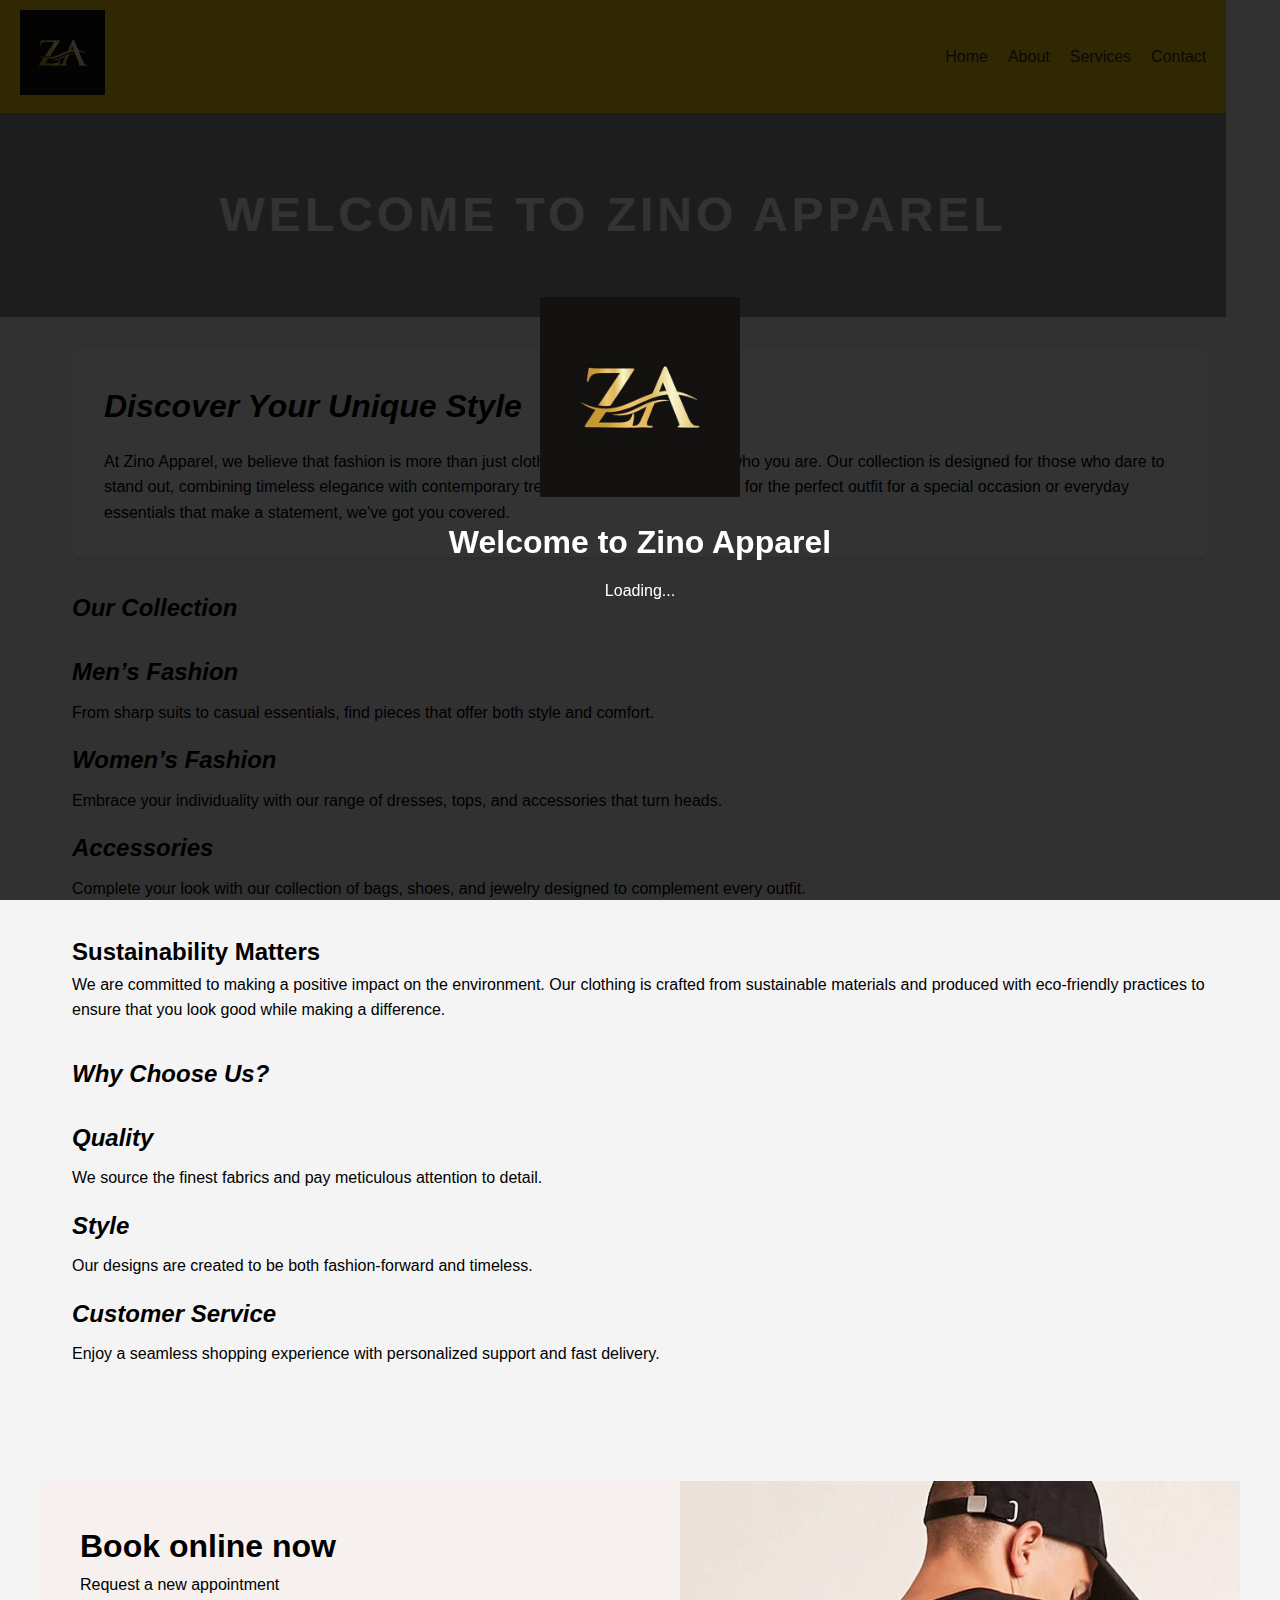
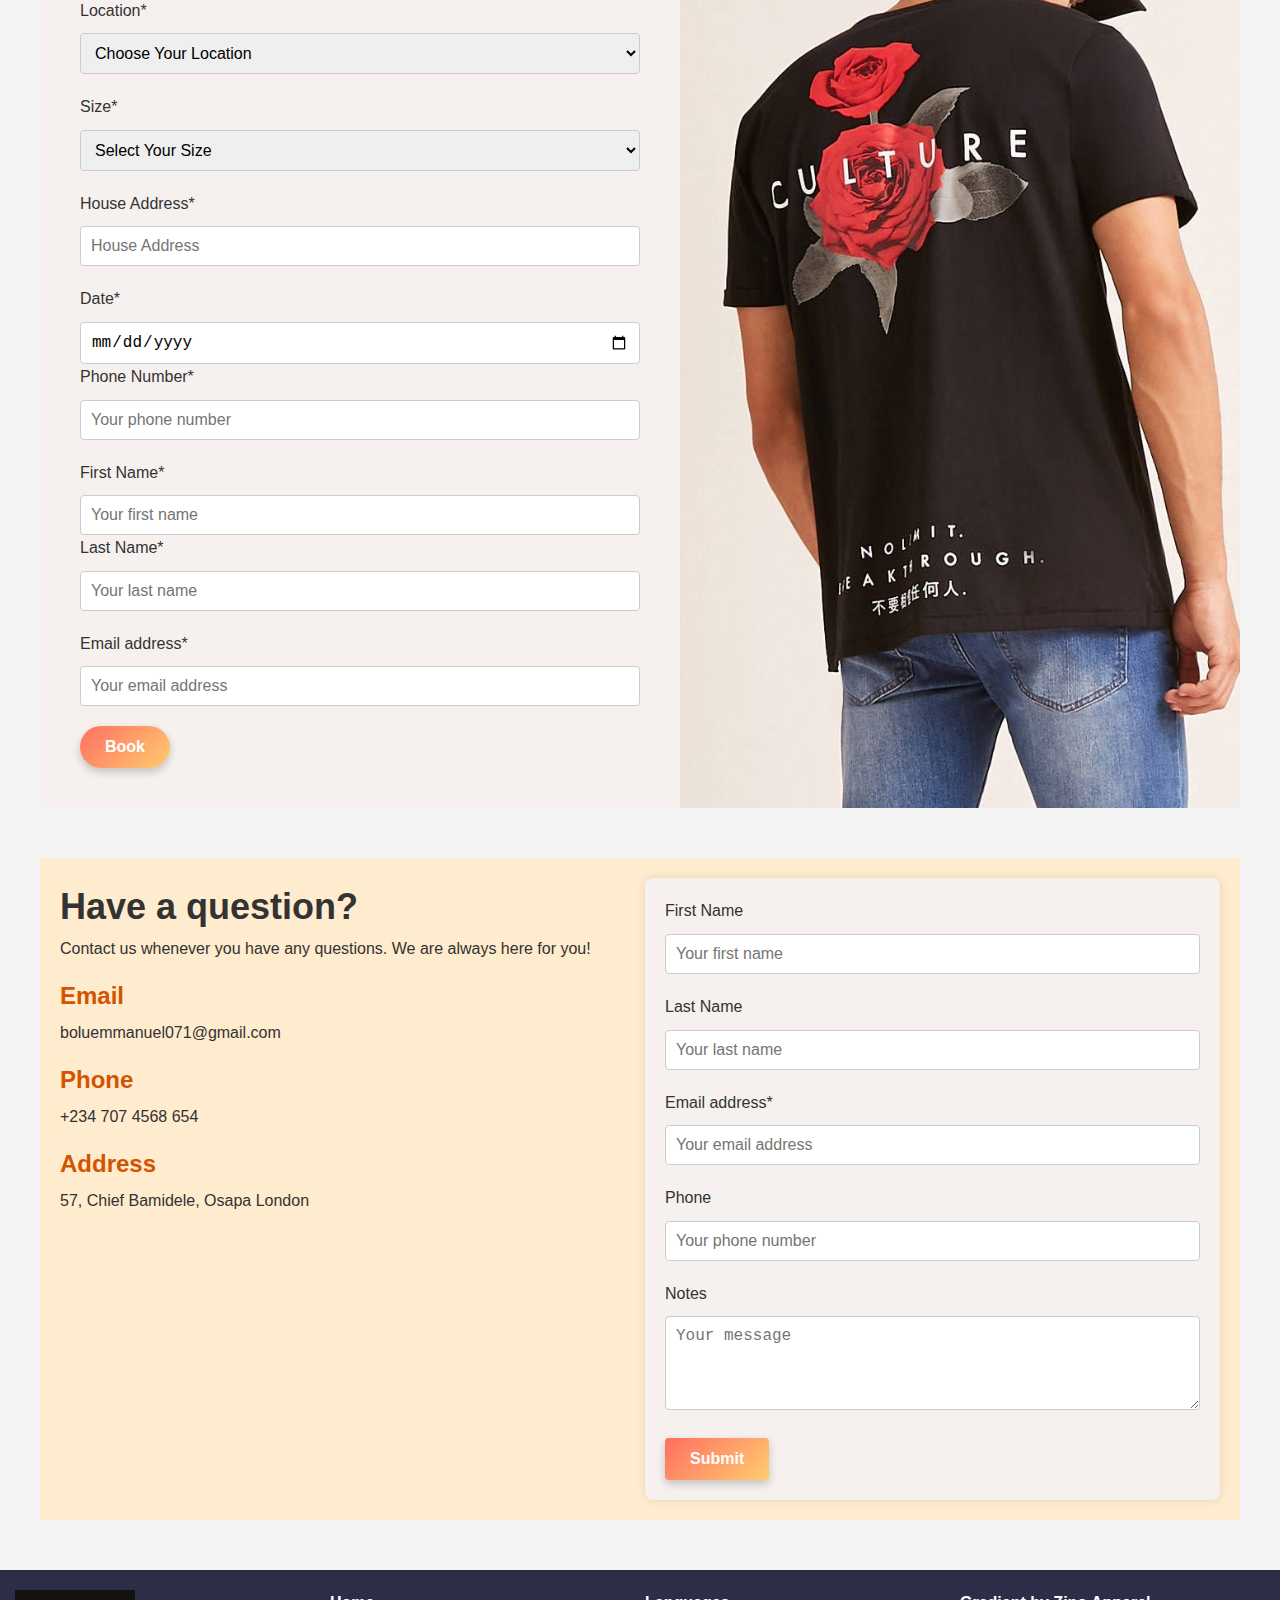
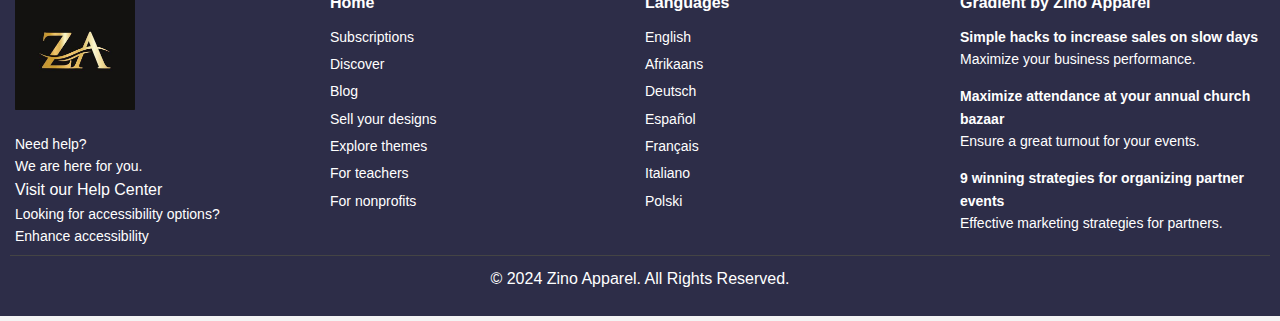
<file: index.html>
<!DOCTYPE html>
<html lang="en"><head>
    <meta charset="UTF-8">
    <meta name="viewport" content="width=device-width, initial-scale=1.0">
    <meta name="description" content="Zino Apparel - Book your appointments online.">
    <meta name="keywords" content="apparel, booking, fashion">
    <link rel="stylesheet" href="apparelcss/zino apparels.css">

       <link rel="icon" href="https://th.bing.com/th/id/OIP.AmWk-Lq1nWuXTWnSgvJABgHaHa?rs=1&pid=ImgDetMain" type="image/x-icon">

    <!-- Open Graph Tags for Social Media Sharing -->
    <meta property="og:title" content="Zino-Apparel">
    <meta property="og:description" content="The best plug for all kinds of clothes. Check it out!">
    <meta property="og:image" content="https://th.bing.com/th/id/OIP.AmWk-Lq1nWuXTWnSgvJABgHaHa?rs=1&pid=ImgDetMain">
    <meta property="og:url" content="https://z-apparel.vercel.app">
    <title>Zino Apparel</title>
</head>
<body>
  <div class="splash-screen" id="splashScreen">
    <div class="splash-content">
        <div class="image">
            <img src="apparelsrc/d1.jpeg" alt="Loading Image">
        </div>
        <h1>Welcome to Zino Apparel</h1>
        <p>Loading...</p>
    </div>
</div>

    <!-- Main Content -->
    <div id="mainContent" class="main-content" style="display: block;">
        <div class="navbar">
            <div class="logo">
                <img src="apparelsrc/d1.jpeg" alt="Logo">
            </div>

            <!-- Hamburger Menu Icon -->
            <div class="menu-toggle" onclick="toggleMenu()">
                ☰ <!-- Hamburger Icon -->
            </div>

            <!-- Links that should toggle visibility -->
            <div class="nav-links">
                <ul>
                    <li><a href="index.html">Home</a></li>
                    <li><a href="about.html">About</a></li>
                    <li><a href="apparelservices.html">Services</a></li>
                    <li><a href="contact .html">Contact</a></li>
                </ul>
            </div>
        </div>
<header>
        <h1>Welcome to Zino Apparel</h1>
    </header>

    <main>
        <section class="hero">
         <b><i>   <h2>Discover Your Unique Style</h2></i></b>
            <p>At Zino Apparel, we believe that fashion is more than just clothing—it's a way to express who you are. Our collection is designed for those who dare to stand out, combining timeless elegance with contemporary trends. Whether you're looking for the perfect outfit for a special occasion or everyday essentials that make a statement, we've got you covered.</p>
        </section>

        <section class="collection">
          <b><i>  <h2>Our Collection</h2></i></b><br>
            <ul>
                <li>
                  <i>   <h3>Men’s Fashion</h3></i>
                    <p>From sharp suits to casual essentials, find pieces that offer both style and comfort.</p>
                </li>
                <li>
                   <i>  <h3>Women’s Fashion</h3></i>
                    <p>Embrace your individuality with our range of dresses, tops, and accessories that turn heads.</p>
                </li>
                <li>
                   <i>  <h3>Accessories</h3></i>
                    <p>Complete your look with our collection of bags, shoes, and jewelry designed to complement every outfit.</p>
                </li>
            </ul>
        </section>

        <section class="sustainability">
            <h2>Sustainability Matters</h2>
            <p>We are committed to making a positive impact on the environment. Our clothing is crafted from sustainable materials and produced with eco-friendly practices to ensure that you look good while making a difference.</p>
        </section>

        <section class="why-choose-us">
         <b><i>   <h2>Why Choose Us?</h2></i></b><br>
            <ul>
                <li>
                   <i> <h3>Quality</h3></i>
                    <p>We source the finest fabrics and pay meticulous attention to detail.</p>
                </li>
                <li>
                  <i>  <h3>Style</h3></i>
                    <p>Our designs are created to be both fashion-forward and timeless.</p>
                </li>
                <li>
                   <i> <h3>Customer Service</h3></i>
                    <p>Enjoy a seamless shopping experience with personalized support and fast delivery.</p>
                </li>
            </ul>
        </section>
    </main>

        <div class="container2">
            <div class="form-container2">
                <div class="bknow">
                    <h1>Book online now</h1>
                    <p>Request a new appointment</p>
                </div>
                <form>
                    <div class="form-group">
                        <label for="location">Location*</label>
                        <select id="location" name="location" required="">
                            <option value="CHOOSE YOUR LOCATION">Choose Your Location</option>
                            <option value="LAGOS">LAGOS</option>
                            <option value="PORT HARCOURT">PORT HARCOURT</option>
                            <option value="DELTA">DELTA</option>
                            <option value="OGUN">OGUN</option>
                            <option value="OSUN">OSUN</option>
                            <option value="BENIN">BENIN</option>
                            <option value="ONDO">ONDO</option>
                            <option value="BAYELSA">BAYELSA</option>
                            <option value="ABUJA">ABUJA</option>
                            <option value="JOS">JOS</option>
                        </select>
                    </div>
        
                    <div class="form-group">
                        <label for="service">Size*</label>
                        <select id="service" name="service" required="">
                            <option value="">Select Your Size</option>
                            <option value="S">S</option>
                            <option value="M">M</option>
                            <option value="L">L</option>
                            <option value="XL">XL</option>
                            <option value="XXL">XXL</option>
                        </select>
                    </div>
        
                    <div class="form-group">
                        <label for="address">House Address*</label>
                        <input type="text" id="address" name="address" placeholder="House Address" required="">
                    </div>
        
                    <div class="form-group inline-inputs">
                        <div class="input-half">
                            <label for="date">Date*</label>
                            <input type="date" id="date" name="date" required="">
                        </div>
                        
                        <div class="input-half">
                            <label for="phone">Phone Number*</label>
                            <input type="tel" id="phone" name="phone" placeholder="Your phone number" required="">
                        </div>
                    </div>
        
                    <div class="form-group inline-inputs">
                        <div class="input-half">
                            <label for="fname">First Name*</label>
                            <input type="text" id="fname" name="firstname" placeholder="Your first name" required="">
                        </div>
                        <div class="input-half">
                            <label for="lname">Last Name*</label>
                            <input type="text" id="lname" name="lastname" placeholder="Your last name" required="">
                        </div>
                    </div>
        
                    <div class="form-group">
                        <label for="email">Email address*</label>
                        <input type="email" id="email" name="email" placeholder="Your email address" required="">
                    </div>
        
                      <button type="submit" class="book-button">Book</button>
                </form>
            </div>
        
            <div class="image-container">
                <img src="apparelsrc\d4.jpg" alt="Booking Image" class="book-image">
            </div>
        </div>

        <div class="container">
            <div class="contact-info">
                <h1>Have a question?</h1>
                <p>Contact us whenever you have any questions. We are always here for you!</p>
        
                <h3>Email</h3>
                <p>boluemmanuel071@gmail.com</p>
        
                <h3>Phone</h3>
                <p>+234 707 4568 654</p>
        
                <h3>Address</h3>
                <p>57, Chief Bamidele, Osapa London</p>
            </div>


            <div id="successModal" class="modal">
    <div class="modal-content">
        <span class="close-btn" onclick="closeModal()">×</span>
        <p>Successful !!</p>
    </div>
</div>
            
            <div class="contact-form">
                <form>
                    <label for="fname">First Name</label>
                    <input type="text" id="fname" name="firstname" placeholder="Your first name">
        
                    <label for="lname">Last Name</label>
                    <input type="text" id="lname" name="lastname" placeholder="Your last name">
        
                    <label for="email">Email address*</label>
                    <input type="email" id="email" name="email" placeholder="Your email address">
        
                    <label for="phone">Phone</label>
                    <input type="tel" id="phone" name="phone" placeholder="Your phone number">
        
                    <label for="notes">Notes</label>
                    <textarea id="notes" name="notes" rows="4" placeholder="Your message"></textarea>
        
                    <button type="submit" class="submit-button">Submit</button>
                </form>
            </div>
        </div>

        <footer class="footer">
            <div class="footer-container">
                <div class="footer-section">
                    <img src="apparelsrc/d1.jpeg" alt="Logo" class="footer-logo">
                    <p>Need help? <br> We are here for you.</p>
                    <a href="#" class="help-link">Visit our Help Center</a>
                    <p>Looking for accessibility options? <br> 
                        <a href="#" class="accessibility-link">Enhance accessibility</a>
                    </p>
                </div>
        
                <div class="footer-section">
                    <h3>Home</h3>
                    <ul>
                        <li><a href="#">Subscriptions</a></li>
                        <li><a href="#">Discover</a></li>
                        <li><a href="#">Blog</a></li>
                        <li><a href="#">Sell your designs</a></li>
                        <li><a href="#">Explore themes</a></li>
                        <li><a href="#">For teachers</a></li>
                        <li><a href="#">For nonprofits</a></li>
                    </ul>
                </div>
        
                <div class="footer-section">
                    <h3>Languages</h3>
                    <ul>
                        <li><a href="#">English</a></li>
                        <li><a href="#">Afrikaans</a></li>
                        <li><a href="#">Deutsch</a></li>
                        <li><a href="#">Español</a></li>
                        <li><a href="#">Français</a></li>
                        <li><a href="#">Italiano</a></li>
                        <li><a href="#">Polski</a></li>
                    </ul>
                </div>
        
                <div class="footer-section gradient-section">
                    <h3>Gradient by Zino Apparel</h3>
                    <p><strong>Simple hacks to increase sales on slow days</strong><br>Maximize your business performance.</p>
                    <p><strong>Maximize attendance at your annual church bazaar</strong><br>Ensure a great turnout for your events.</p>
                    <p><strong>9 winning strategies for organizing partner events</strong><br>Effective marketing strategies for partners.</p>
                </div>
            </div>
            <div class="footer-bottom">
                <p>© 2024 Zino Apparel. All Rights Reserved.</p>
            </div>
        </footer>
    </div>

    <script>
      document.addEventListener("DOMContentLoaded", function () {
    setTimeout(function () {
        document.getElementById("splashScreen").style.display = "none";
        document.getElementById("mainContent").style.display = "block";
    }, 3000);
});

// Get the modal and close button
var modal = document.getElementById("successModal");
var closeButton = document.getElementsByClassName("close")[0];

// Function to display the modal
function showModal(message) {
  var modalMessage = document.getElementById("modal-message");
  modalMessage.textContent = message; // Update the message
  modal.style.display = "block"; // Display the modal
}

// Function to close the modal
closeButton.onclick = function() {
  modal.style.display = "none";
}

// Close the modal when clicking outside of it
window.onclick = function(event) {
  if (event.target == modal) {
    modal.style.display = "none";
  }
}

// Example call to show the modal after form submission
document.getElementById("submitForm").onsubmit = function(e) {
  e.preventDefault(); // Prevent form from actually submitting
  showModal("Form submitted successfully!"); // Show success message
};
// Hamburger Menu Toggling
function toggleMenu() {
    var navbar = document.querySelector(".navbar");
    navbar.classList.toggle("active");
}
 
    </script>


</body>
</html>
</file>
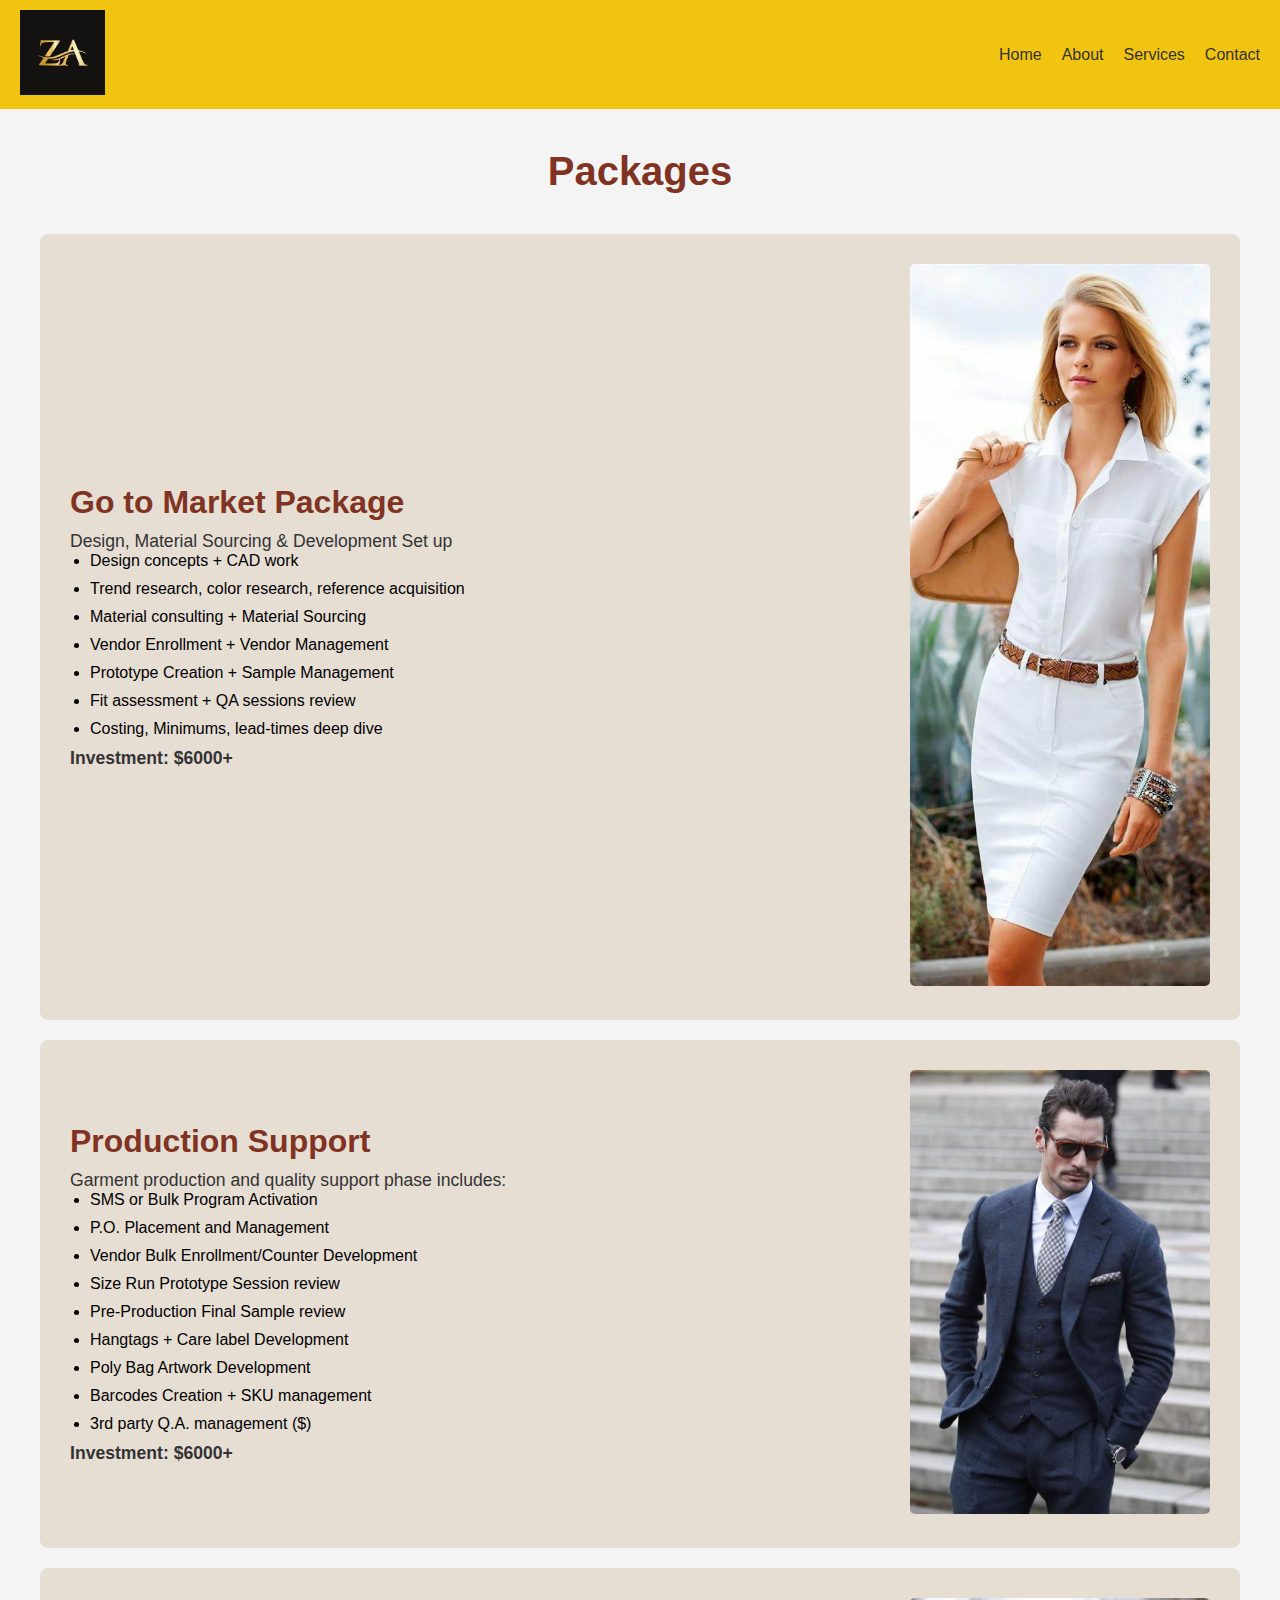
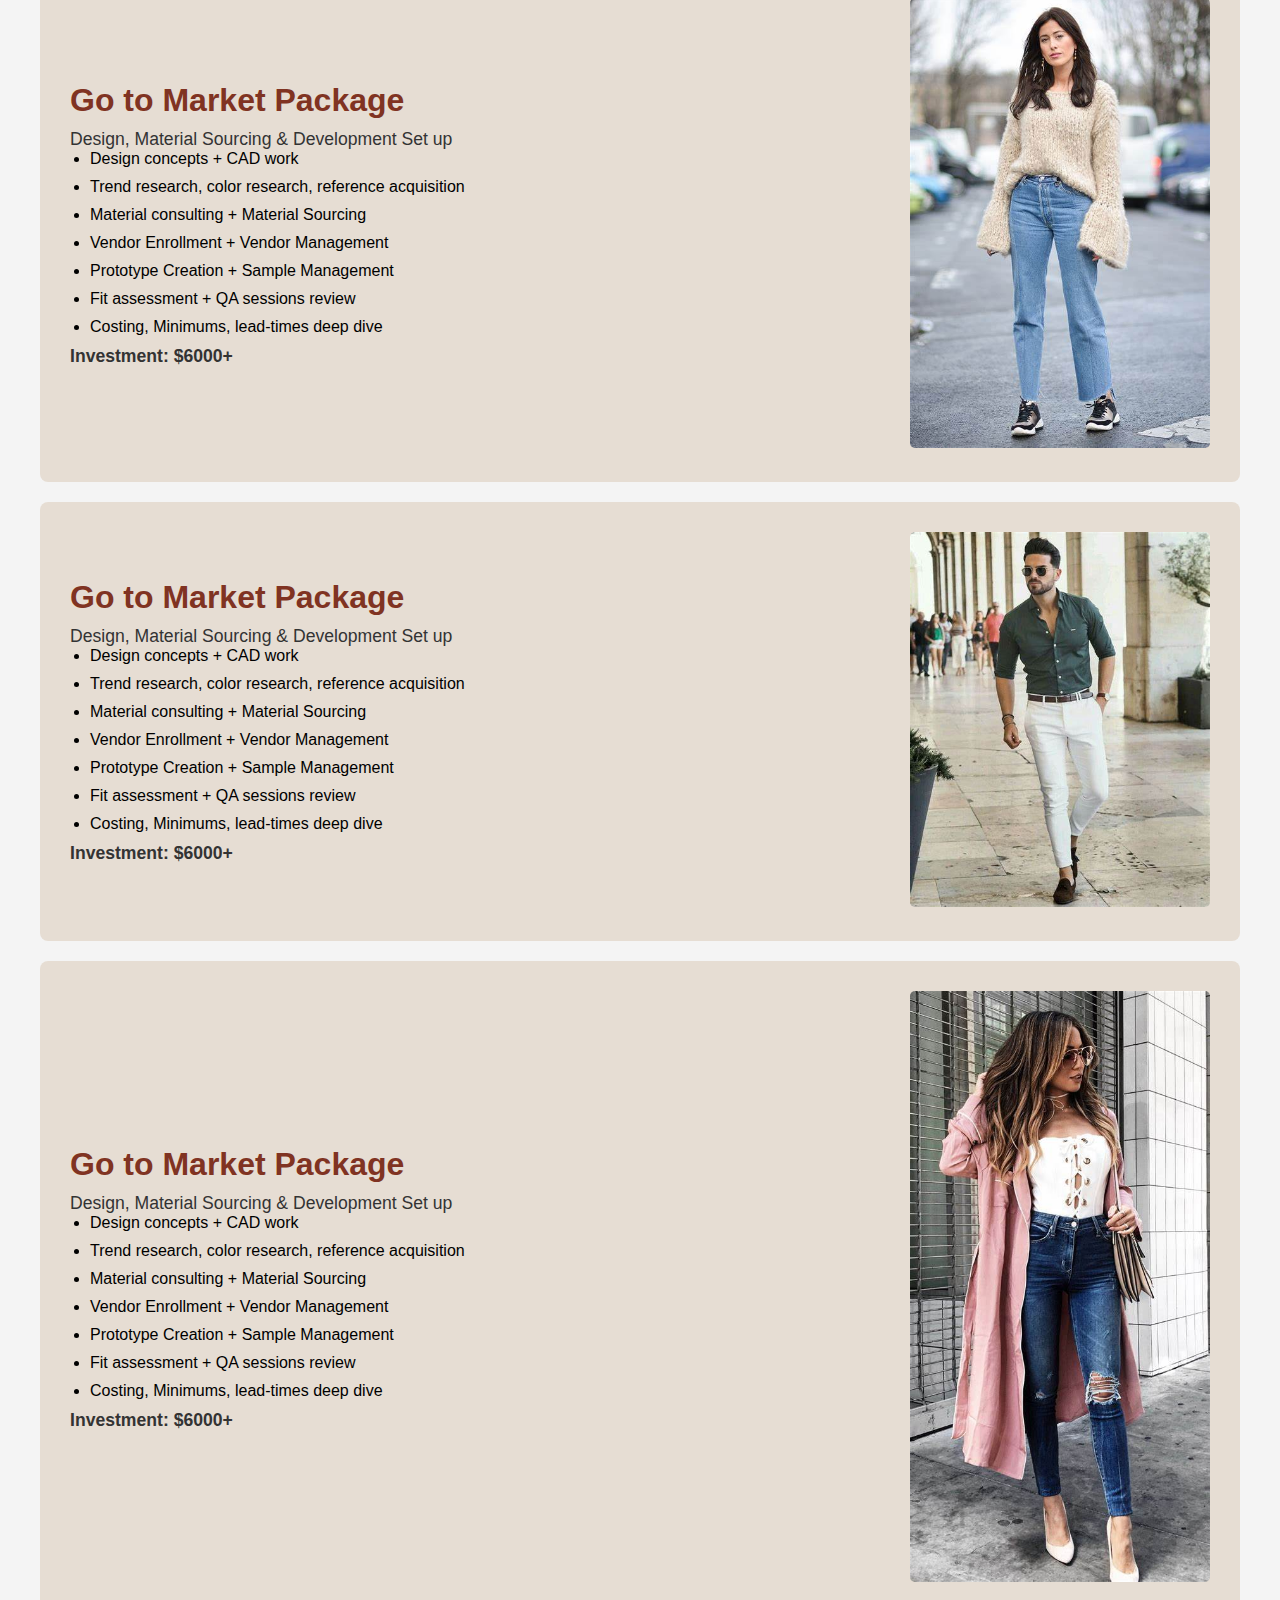
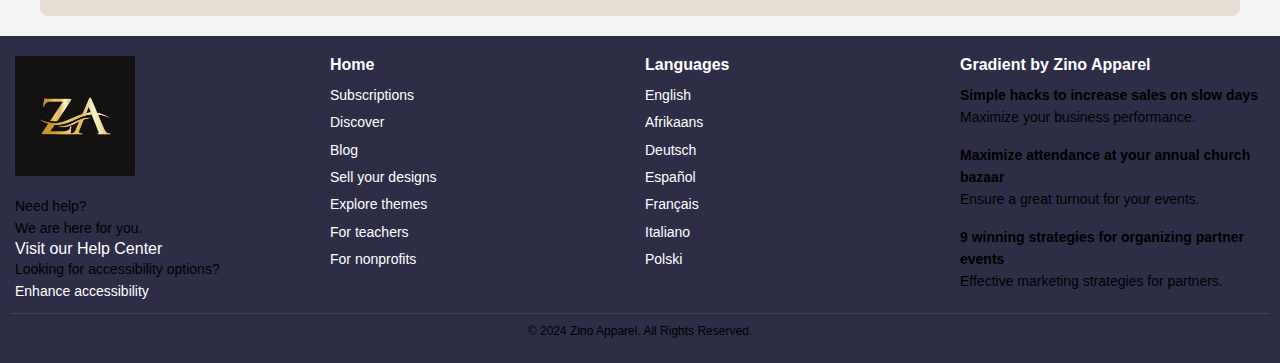
<file: apparelservices.html>
<!DOCTYPE html>
<html lang="en">
<head>
    <meta charset="UTF-8">
    <meta name="viewport" content="width=device-width, initial-scale=1.0">
    <link rel="stylesheet" href="apparelcss/services.css">
    <link rel="icon" href="https://th.bing.com/th/id/OIP.AmWk-Lq1nWuXTWnSgvJABgHaHa?rs=1&pid=ImgDetMain" type="image/x-icon">

    <!-- Open Graph Tags for Social Media Sharing -->
    <meta property="og:title" content="Zino-Apparel">
    <meta property="og:description" content="The best plug for all kinds of clothes. Check it out!">
    <meta property="og:image" content="https://th.bing.com/th/id/OIP.AmWk-Lq1nWuXTWnSgvJABgHaHa?rs=1&pid=ImgDetMain">
    <meta property="og:url" content="https://z-apparel.vercel.app">

    <title>Services</title>
</head>
<body>
   
    <body><div id="mainContent" class="main-content">
        <div class="navbar">
            <div class="logo">
                <img src="apparelsrc/d1.jpeg" alt="Logo">
            </div>

            <!-- Hamburger Menu Icon -->
            <div class="menu-toggle" onclick="toggleMenu()">
                ☰ <!-- Hamburger Icon -->
            </div>

            <!-- Links that should toggle visibility -->
            <div class="nav-links">
                <ul>
                    <li><a href="index.html">Home</a></li>
                    <li><a href="about.html">About</a></li>
                    <li><a href="apparelservices.html">Services</a></li>
                    <li><a href="contact .html">Contact</a></li>
                </ul>
            </div>
        </div>




 

    <!-- Packages Section -->
    <section class="packages">
        <h2 class="title">Packages</h2>

        <!-- Package 1 -->
        <div class="package">
            <div class="package-text">
                <h3>Go to Market Package</h3>
                <p>Design, Material Sourcing &amp; Development Set up</p>
                <ul>
                    <li>Design concepts + CAD work</li>
                    <li>Trend research, color research, reference acquisition</li>
                    <li>Material consulting + Material Sourcing</li>
                    <li>Vendor Enrollment + Vendor Management</li>
                    <li>Prototype Creation + Sample Management</li>
                    <li>Fit assessment + QA sessions review</li>
                    <li>Costing, Minimums, lead-times deep dive</li>
                </ul>
                <p><strong>Investment: $6000+</strong></p>
            </div>
            <div class="package-image">
                <img src="apparelsrc\OIP (6).jpeg" alt="Package Image">
            </div>
        </div>

        <!-- Repeat Package Sections -->
        <!-- Package 2 -->
        <div class="package">
            <div class="package-text">
                <h3>Production Support</h3>
                <p> Garment production and quality support phase includes:</p>
                <ul>
                    
                   
                    <li>SMS or Bulk Program Activation</li>
                    <li>P.O. Placement and Management</li>
                    <li>Vendor Bulk Enrollment/Counter Development</li>
                    <li>Size Run Prototype Session review</li>
                    <li> Pre-Production Final Sample review</li>
                    <li>Hangtags + Care label Development</li>
                    <li>Poly Bag Artwork Development</li>
                    <li>Barcodes Creation + SKU management</li>
                    <li>3rd party Q.A. management ($)</li>
                </ul>
                <p><strong>Investment: $6000+</strong></p>
            </div>
            <div class="package-image">
                <img src="apparelsrc\R (3).jpeg" alt="Package Image">
            </div>
        </div>

        <!-- Package 3 -->
        <div class="package">
            <div class="package-text">
                <h3>Go to Market Package</h3>
                <p>Design, Material Sourcing &amp; Development Set up</p>
                <ul>
                    <li>Design concepts + CAD work</li>
                    <li>Trend research, color research, reference acquisition</li>
                    <li>Material consulting + Material Sourcing</li>
                    <li>Vendor Enrollment + Vendor Management</li>
                    <li>Prototype Creation + Sample Management</li>
                    <li>Fit assessment + QA sessions review</li>
                    <li>Costing, Minimums, lead-times deep dive</li>
                </ul>
                <p><strong>Investment: $6000+</strong></p>
            </div>
            <div class="package-image">
                <img src="apparelsrc\OIP (5).jpeg" alt="Package Image">
            </div>
        </div>

        <!-- Package 4 -->
        <div class="package">
            <div class="package-text">
                <h3>Go to Market Package</h3>
                <p>Design, Material Sourcing &amp; Development Set up</p>
                <ul>
                    <li>Design concepts + CAD work</li>
                    <li>Trend research, color research, reference acquisition</li>
                    <li>Material consulting + Material Sourcing</li>
                    <li>Vendor Enrollment + Vendor Management</li>
                    <li>Prototype Creation + Sample Management</li>
                    <li>Fit assessment + QA sessions review</li>
                    <li>Costing, Minimums, lead-times deep dive</li>
                </ul>
                <p><strong>Investment: $6000+</strong></p>
            </div>
            <div class="package-image">
                <img src="apparelsrc\OIP (3).jpeg" alt="Package Image">
            </div>
        </div>

        <!-- Package 5 -->
        <div class="package">
            <div class="package-text">
                <h3>Go to Market Package</h3>
                <p>Design, Material Sourcing &amp; Development Set up</p>
                <ul>
                    <li>Design concepts + CAD work</li>
                    <li>Trend research, color research, reference acquisition</li>
                    <li>Material consulting + Material Sourcing</li>
                    <li>Vendor Enrollment + Vendor Management</li>
                    <li>Prototype Creation + Sample Management</li>
                    <li>Fit assessment + QA sessions review</li>
                    <li>Costing, Minimums, lead-times deep dive</li>
                </ul>
                <p><strong>Investment: $6000+</strong></p>
            </div>
            <div class="package-image">
                <img src="apparelsrc\OIP (4).jpeg" alt="Package Image">
            </div>
        </div>

    </section>


    
    <footer class="footer">
        <div class="footer-container">
            <div class="footer-section">
                <img src="apparelsrc\d1.jpeg" alt="Logo" class="footer-logo">
                <p>Need help? <br> We are here for you.</p>
                <a href="#" class="help-link">Visit our Help Center</a>
                <p>Looking for accessibility options? <br> 
                    <a href="#" class="accessibility-link">Enhance accessibility</a>
                </p>
            </div>
    
            <div class="footer-section">
                <h3>Home</h3>
                <ul>
                    <li><a href="#">Subscriptions</a></li>
                    <li><a href="#">Discover</a></li>
                    <li><a href="#">Blog</a></li>
                    <li><a href="#">Sell your designs</a></li>
                    <li><a href="#">Explore themes</a></li>
                    <li><a href="#">For teachers</a></li>
                    <li><a href="#">For nonprofits</a></li>
                </ul>
            </div>
    
            <div class="footer-section">
                <h3>Languages</h3>
                <ul>
                    <li><a href="#">English</a></li>
                    <li><a href="#">Afrikaans</a></li>
                    <li><a href="#">Deutsch</a></li>
                    <li><a href="#">Español</a></li>
                    <li><a href="#">Français</a></li>
                    <li><a href="#">Italiano</a></li>
                    <li><a href="#">Polski</a></li>
                </ul>
            </div>
    
            <div class="footer-section gradient-section">
                <h3>Gradient by Zino Apparel</h3>
                <p><strong>Simple hacks to increase sales on slow days</strong><br>Maximize your business performance.</p>
                <p><strong>Maximize attendance at your annual church bazaar</strong><br>Ensure a great turnout for your events.</p>
                <p><strong>9 winning strategies for organizing partner events</strong><br>Effective marketing strategies for partners.</p>
            </div>
        </div>
        <div class="footer-bottom">
            <p>© 2024 Zino Apparel. All Rights Reserved.</p>
        </div>
    </footer>
    <script>
       // Hamburger Menu Toggling
       function toggleMenu() {
            var navbar = document.querySelector(".navbar");
            navbar.classList.toggle("active");
        }
</script>


</div>
</body>
</html>
</file>
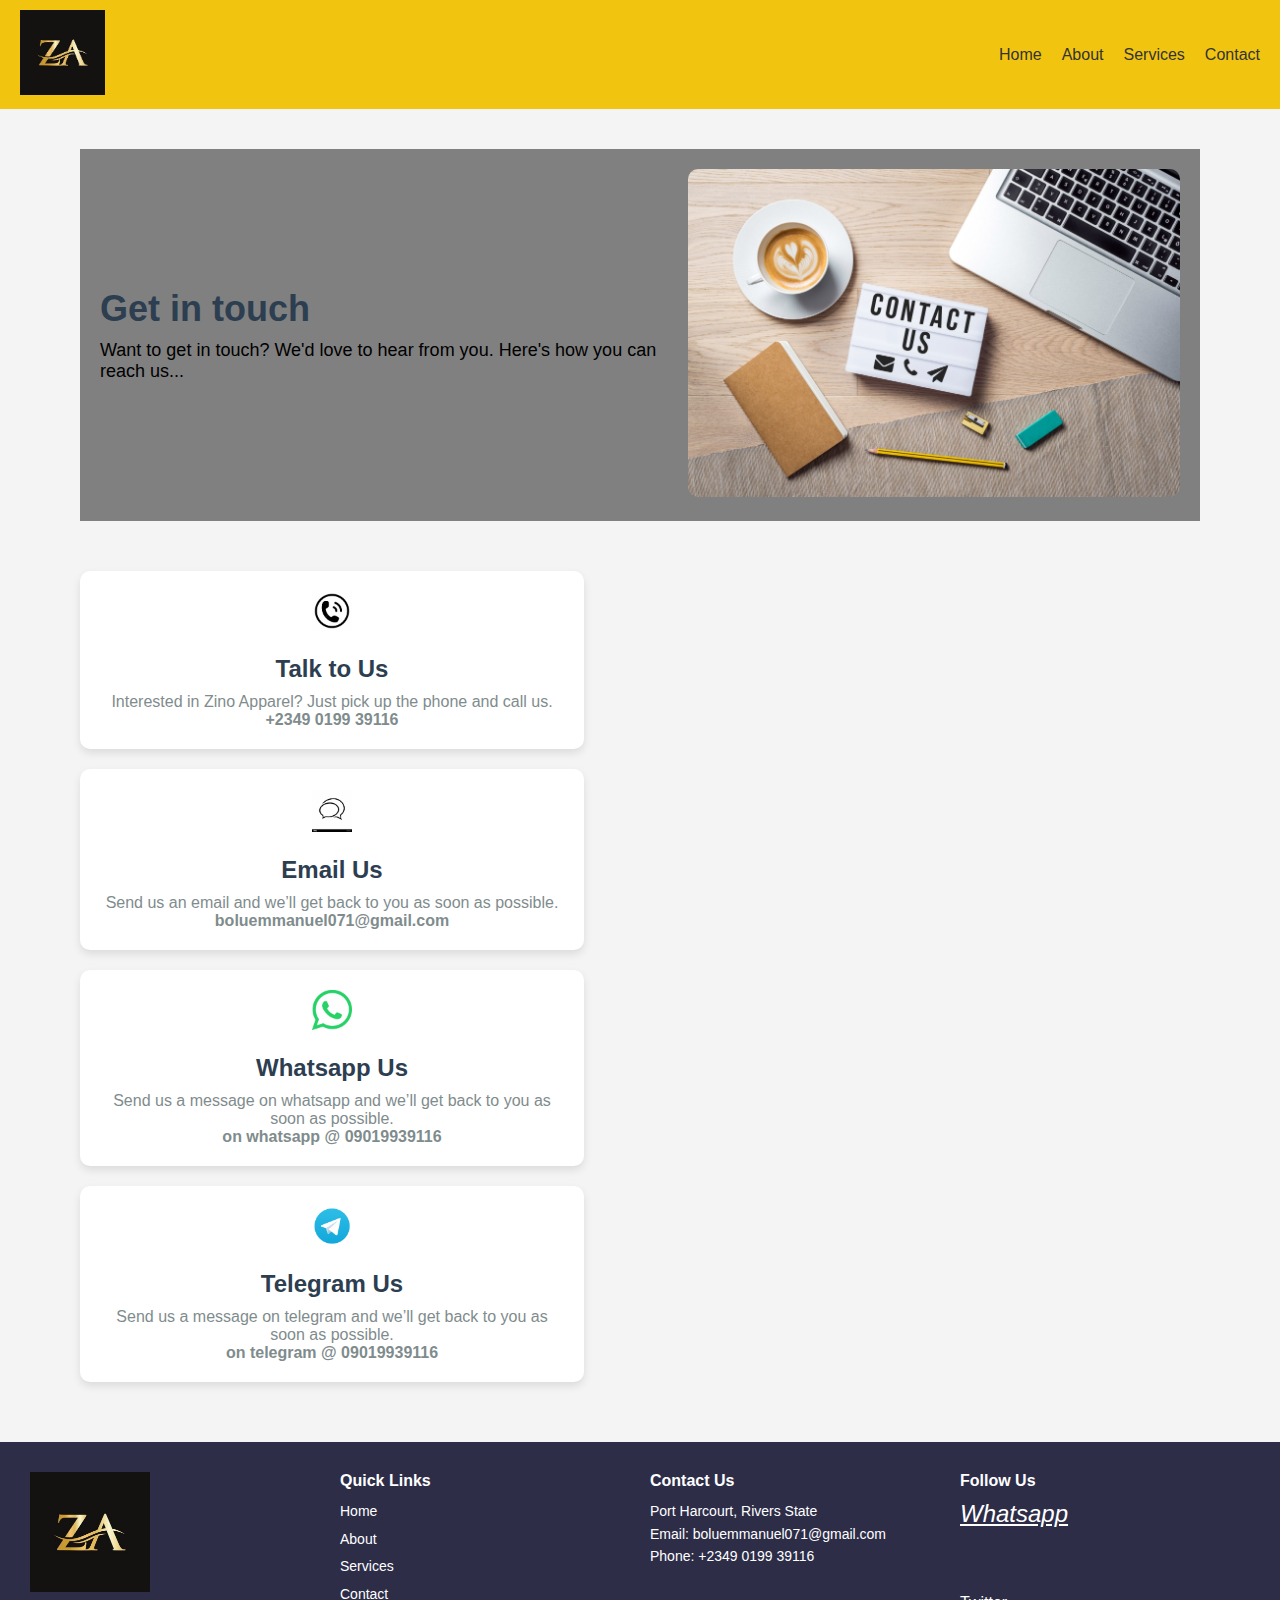
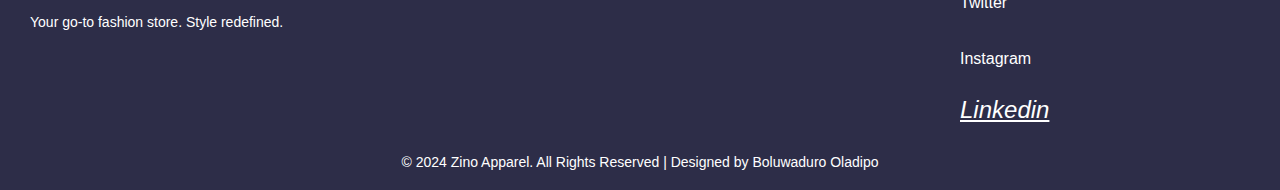
<file: contact .html>
<!DOCTYPE html>
<html lang="en">
<head>
    <meta charset="UTF-8">
    <meta name="viewport" content="width=device-width, initial-scale=1.0">
    <link rel="stylesheet" href="apparelcss/contact.css">
<link rel="icon" href="https://th.bing.com/th/id/OIP.AmWk-Lq1nWuXTWnSgvJABgHaHa?rs=1&pid=ImgDetMain" type="image/x-icon">

    <!-- Open Graph Tags for Social Media Sharing -->
    <meta property="og:title" content="Zino-Apparel">
    <meta property="og:description" content="The best plug for all kinds of clothes. Check it out!">
    <meta property="og:image" content="https://th.bing.com/th/id/OIP.AmWk-Lq1nWuXTWnSgvJABgHaHa?rs=1&pid=ImgDetMain">
    <meta property="og:url" content="https://z-apparel.vercel.app">

    <title>Contact</title>
</head>
<body>

    <!-- Main Content -->
    <div id="mainContent" class="main-content">
        <div class="navbar">
            <div class="logo">
                <img src="apparelsrc/d1.jpeg" alt="Logo">
            </div>

            <!-- Hamburger Menu Icon -->
            <div class="menu-toggle" onclick="toggleMenu()">
                ☰ <!-- Hamburger Icon -->
            </div>

            <!-- Links that should toggle visibility -->
            <div class="nav-links">
                <ul>
                    <li><a href="index.html">Home</a></li>
                    <li><a href="about.html">About</a></li>
                    <li><a href="apparelservices.html">Services</a></li>
                    <li><a href="contact.html">Contact</a></li>
                </ul>
            </div>
        </div>

        <div class="container">
            <!-- Header Section -->
            <div class="header">
                <div>
                    <h1>Get in touch</h1>
                    <p>Want to get in touch? We'd love to hear from you. Here's how you can reach us...</p>
                </div>
                <div class="contact-image">
                    <img src="apparelsrc/R (1).jpeg" alt="Customer Support Image">
                </div>
            </div>

            <!-- Contact Section -->
            <div class="contact-section">
                <div class="contact-options">
                    <div class="option">
                        <img src="apparelsrc/OIP.jpeg" alt="Phone Icon">
                        <h2>Talk to Us</h2>
                        <p>Interested in Zino Apparel? Just pick up the phone and call us.</p>
                        <p><strong>+2349 0199 39116</strong></p>
                    </div>

                    <div class="option">
                        <img src="apparelsrc/OIP (1).jpeg" alt="Email Icon">
                        <h2>Email Us</h2>
                        <p>Send us an email and we’ll get back to you as soon as possible.</p>
                        <p><strong>boluemmanuel071@gmail.com</strong></p>
                    </div>
                    
                <div class="option">
                      <img src="apparelsrc\OIPl.jpeg" alt="whatsapp Icon">
                        <h2>Whatsapp Us</h2>
                        <p>Send us a message on whatsapp and we’ll get back to you as soon as possible.</p>
                        <p><strong>on whatsapp @ 09019939116</strong></p>
                </div>
                      <div class="option">
                      <img src="apparelsrc\rtR.png" alt="telegram Icon">
                        <h2>Telegram Us</h2>
                        <p>Send us a message on telegram and we’ll get back to you as soon as possible.</p>
                        <p><strong>on telegram @ 09019939116</strong></p>
                </div>
                </div>

            </div>

        </div>

        <!-- Footer Section -->
        <div class="footer">
            <div class="footer-container">
                <div class="footer-section">
                    <img src="apparelsrc/d1.jpeg" alt="Footer Logo" class="footer-logo">
                    <p>Your go-to fashion store. Style redefined.</p>
                </div>
                <div class="footer-section">
                    <h3>Quick Links</h3>
                    <ul>
                        <li><a href="index.html">Home</a></li>
                        <li><a href="about.html">About</a></li>
                        <li><a href="apparelservices.html">Services</a></li>
                        <li><a href="contact.html">Contact</a></li>
                    </ul>
                </div>
                <div class="footer-section">
                    <h3>Contact Us</h3>
                    <p>Port Harcourt, Rivers State</p>
                    <p>Email: boluemmanuel071@gmail.com</p>
                    <p>Phone: +2349 0199 39116</p>
                </div>
                <div class="footer-section">
                    <h3>Follow Us</h3>
                    <div class="social-media-icons">
                        <a href="https://wa.me/9019939116"><i class="fab fa-facebook">Whatsapp</i></a><br>
                       <br <a href="twitter.com/Official_ZinoG"><i class="fab fa-twitter"></i>Twitter</a><br>
                       <br <a href="https://www.instagram.com/where_is_zino/"><i class="fab fa-instagram"></i>Instagram</a><br>
                        <br><a href="www.linkedin.com/in/boluwaduro-oladipo-148699296"><i class="fab fa-linkedin">Linkedin</i></a>
                    </div>
                </div>
            </div>
            <div class="footer-bottom">
                <p>© 2024 Zino Apparel. All Rights Reserved | Designed by Boluwaduro Oladipo</p>
            </div>
        </div>
    </div>

    <!-- Script for Menu Toggle -->
    <script>
        function toggleMenu() {
            var navbar = document.querySelector('.navbar');
            navbar.classList.toggle('active');
        }
    </script>


</body>
</html>
</file>
<file: apparelcss/zino apparels.css>
body {
    margin: 0;
    padding: 0;
    font-family: Georgia, 'Times New Roman', Times, serif;
}
/* Ensure unique keyframe name for rotating */
@keyframes rotate {
    from {
        transform: rotate(0deg);
    }
    to {
        transform: rotate(360deg);
    }
} 
   
/* Splash Screen Container */
.splash-screen {
    position: fixed; /* Fixes the splash screen in place */
    top: 0;
    left: 0;
    width: 100vw; /* Full viewport width */
    height: 100vh; /* Full viewport height */
    background-color: rgba(0, 0, 0, 0.8); /* Semi-transparent black background */
    display: flex; /* Enables flexbox layout */
    justify-content: center; /* Centers content horizontally */
    align-items: center; /* Centers content vertically */
    z-index: 9999; /* Ensures splash screen is on top */
}

/* Splash Screen Content */
.splash-content {
    text-align: center; /* Centers text inside the content */
    color: #ffffff; /* White text color */
}

.splash-content .image {
    display: flex; /* Ensures the image container uses flex layout */
    justify-content: center; /* Centers the image horizontally */
    align-items: center; /* Centers the image vertically */
}

.splash-content .image img {
    max-width: 100%; /* Ensures image is responsive */
    height: auto; /* Maintains aspect ratio */
    max-height: 200px; /* Adjust based on your design needs */
    margin-bottom: 20px; /* Space below the image */
    animation: rotate 2s linear infinite; /* Applies the rotation animation */
}

.splash-content h1 {
    font-size: 2rem; /* Adjust font size as needed */
    margin-bottom: 10px; /* Space below the heading */
}

.splash-content p {
    font-size: 1rem; /* Adjust font size as needed */
}
.navbar {
    display: flex;
    justify-content: space-between;
    align-items: center;
    padding: 10px 20px;
    background-color: #f1c40f;
    width: 95.8vw;
    box-sizing: border-box;
    position: relative;
}

.navbar .logo img {
    height: 85px;
}
.menu-toggle {
    display: none;
    font-size: 30px;
    cursor: pointer;
    position: absolute;
    right: 20px;
    color: #333; /* Default color for the hamburger icon */
}

.menu-toggle:hover {
    color: #fff; /* Change color to white on hover */
}

.nav-links {
    display: flex;
    color: #fff; /* Change color to white on hover */
}

.nav-links ul {
    display: flex;
    list-style: none;
    margin: 0;
    padding: 0;
}

.nav-links ul li {
    margin-left: 20px;
}

.nav-links ul li a:hover {
    color: white;
}

.nav-links ul li a {
    text-decoration: none;
    color: #333;
}

@media (max-width: 768px) {
    .navbar {
        flex-direction: column;
        align-items: flex-start;
        justify-content: space-between;
    }

    .nav-links {
        display: none;
        flex-direction: column;
        width: 100%;
    }

    .navbar.active .nav-links {
        display: flex;
    }

    .nav-links ul {
        flex-direction: column;
        align-items: flex-start;
        width: 100%;
        padding: 0;
    }

    .nav-links ul li {
        margin: 10px 0;
    }

    .menu-toggle {
        display: block;
    }
}
@media (max-width: 480px) {
    .navbar {
        flex-wrap: wrap;
    }

    .nav-links ul {
        flex-direction: column;
        align-items: flex-start;
    }
}
/* Responsive Design for smaller screens */
@media (max-width: 768px) {
    .navbar {
        flex-wrap: nowrap; /* Keep the elements on one line */
        justify-content: space-between;
        padding: 10px;
    }

    .logo img {
        max-width: 80px;
    }

    .nav-links ul {
        gap: 10px; /* Reduces the gap between the links */
    }

    .nav-links ul li a {
        font-size: 1em; /* Reduces the font size */
    }

    .search-bar input {
        max-width: 120px; /* Further limits the input width */
    }
}

/* Additional styling for very small screens (mobile phones) */
@media (max-width: 480px) {
    .navbar {
        padding: 10px;
        flex-wrap: nowrap; /* Ensure it stays in one line */
    }

    .logo img {
        max-width: 60px;
    }

    .nav-links ul {
        gap: 5px; /* Even smaller gap between links */
    }

    .nav-links ul li a {
        font-size: 0.9em; /* Further reduce the font size */
    }

    .search-bar input {
        max-width: 100px; /* Adjust input width to fit well on small screens */
    }

    .search-bar button {
        padding: 5px 10px; /* Reduce button padding */
    }
}

.header {
    display: flex;
    align-items: center;
    padding: 10px;
    background-color: blanchedalmond;
    flex-wrap: wrap;
    width: 95.8vw;
    padding: 1rem 0;
}


/* Responsive adjustments */
@media (max-width: 768px) {
    .nav {
        word-spacing: 30px; /* Adjusted word spacing for smaller screens */
    }

    .search-container {
        width: 100%;
        justify-content: flex-end;
        margin-top: 10px;
    }
}

@media (max-width: 480px) {
    .nav {
        font-size: small;
        word-spacing: 10px; /* Adjusted word spacing for very small screens */
    }

    .search-input {
        width: 80px;
    }

    .header {
        flex-direction: column;
        align-items: stretch;
    }

    .search-container {
        justify-content: center;
        width: 100%;
        margin-left: 0;
    }
}

.container {
    display: flex;
    justify-content: space-between;
    align-items: flex-start;
    max-width: 1200px;
    margin: 50px auto;
    padding: 20px;
    background-color: blanchedalmond;
     flex-direction: row; /* Default row layout for larger screens */
}

/* For smaller screens */
@media (max-width: 768px) {
    .container {
        flex-direction: column; /* Stack elements vertically on smaller screens */
        align-items: center; /* Center align the content */
    }

    .contact-info {
        margin-bottom: 20px; /* Add space between the image (contact-info) and the form */
    }

    .contact-form {
        width: 100%; /* Ensure the form takes full width */
    }
}
.contact-info {
    flex: 1;
    margin-right: 50px;
}

.contact-info h1 {
    font-size: 36px;
    color: #333;
}

.contact-info p {
    font-size: 16px;
    color: #666;
    margin-bottom: 20px;
}

.contact-info h3 {
    color: #D35400;
    font-size: 24px;
    margin-bottom: 5px;
}

.contact-info p, .contact-info a {
    font-size: 16px;
    margin-bottom: 15px;
    color: #333;
    text-decoration: none;
}

.contact-form {
    flex: 1;
    background-color: #f6f1ee;
    padding: 20px;
    border-radius: 8px;
    box-shadow: 0 0 10px rgba(0, 0, 0, 0.1);
}

.contact-form label {
    font-size: 16px;
    color: #333;
    display: block;
    margin-bottom: 10px;
}

.contact-form input,
.contact-form textarea {
    width: 100%;
    padding: 10px;
    margin-bottom: 20px;
    border: 1px solid #ccc;
    border-radius: 4px;
    font-size: 16px;
}

.contact-form button {
    background-color: #D35400;
    color: white;
    padding-left: 10px 15px;
    border: none;
    border-radius: 4px;
    font-size: 16px;
    cursor: pointer;
}

.contact-form button:hover {
    background-color: #b84c00;
}

.container2 {
    display: flex;
    max-width: 1200px;
    margin: 50px auto;
    flex-direction: row; /* Default row layout for larger screens */
}
/* For smaller screens */
@media (max-width: 768px) {
    .container2 {
        flex-direction: column; /* Stack elements vertically on smaller screens */
        align-items: center; /* Center align the content */
    }

    .image-container {
        margin-bottom: 20px; /* Add some space between the image and the form */
    }

    .form-container2 {
        width: 100%; /* Ensure the form takes full width */
    }
}
.h1{
    color: black;
}
.form-container2 {
    flex: 1;
    background-color: #f6f1ee;
    padding: 40px;
}
.bknow{
    color: black;
}

.form-container h1 {
    font-size: 36px;
    color: black;
    margin-bottom: 10px;
}

.form-container p {
    font-size: 16px;
    color: black;
    margin-bottom: 20px;
}

.form-group {
    margin-bottom: 20px;
}

.form-group label {
    display: block;
    font-size: 16px;
    color: #333;
    margin-bottom: 10px;
}

.form-group input,
.form-group select {
    width: 100%;
    padding: 10px;
    border: 1px solid #ccc;
    border-radius: 4px;
    font-size: 16px;
}

.form-group .inline-inputs {
    display: flex;
    justify-content: space-between;
}

.form-group .inline-inputs .input-half {
    width: 48%;
}

.form-container button {
    background-color: #D35400;
    color: white;
    padding: 12px 20px;
    border: none;
    border-radius: 4px;
    font-size: 16px;
    cursor: pointer;
}

.form-container button:hover {
    background-color: #b84c00;
}

.image-container {
    flex: 1;
    position: relative;
}

.image-container img {
    width: 100%;
    height: 100%;
    object-fit: cover;
    animation: fadeEffect 6s infinite;
}

@keyframes fadeEffect {
    0% { opacity: 0; }
    50% { opacity: 1; }
    100% { opacity: 0; }
}




.book-button {
    background: linear-gradient(135deg, #ff6f61, #ffcc70); /* Gradient background */
    color: white;
    padding: 12px 25px;
    border: none;
    border-radius: 25px; /* Rounded corners */
    font-size: 16px;
    font-weight: bold;
    cursor: pointer;
    transition: all 0.3s ease-in-out; /* Smooth transition for hover effects */
    box-shadow: 0 4px 8px rgba(0, 0, 0, 0.2); /* Box shadow */
}

.book-button:hover {
    background: linear-gradient(135deg, #ffcc70, #ff6f61); /* Inverted gradient on hover */
    transform: scale(1.05); /* Slightly enlarge button on hover */
    box-shadow: 0 6px 12px rgba(0, 0, 0, 0.3); /* Increased shadow on hover */
}

.book-button:active {
    background: linear-gradient(135deg, #ff6f61, #ffcc70); /* Keep the gradient inverted */
    transform: scale(1); /* Return to normal size when clicked */
    box-shadow: 0 2px 4px rgba(0, 0, 0, 0.2); /* Reduce shadow when clicked */
}


.submit-button {
    background: linear-gradient(135deg, #ff6f61, #ffcc70); /* Gradient background */
    color: white;
    padding: 12px 25px;
    border: none;
    border-radius: 25px; /* Rounded corners */
    font-size: 16px;
    font-weight: bold;
    cursor: pointer;
    transition: all 0.3s ease-in-out; /* Smooth transition for hover effects */
    box-shadow: 0 4px 8px rgba(0, 0, 0, 0.2); /* Box shadow */
}

.submit-button:hover {
    background: linear-gradient(135deg, #ffcc70, #ff6f61); /* Inverted gradient on hover */
    transform: scale(1.05); /* Slightly enlarge button on hover */
    box-shadow: 0 6px 12px rgba(0, 0, 0, 0.3); /* Increased shadow on hover */
}

.submit-button:active {
    background: linear-gradient(135deg, #ff6f61, #ffcc70); /* Keep the gradient inverted */
    transform: scale(1); /* Return to normal size when clicked */
    box-shadow: 0 2px 4px rgba(0, 0, 0, 0.2); /* Reduce shadow when clicked */
}

.modal {
  display: none; /* Hidden by default */
  position: fixed; /* Stay in place */
  z-index: 1; /* Sit on top */
  padding-top: 100px; /* Location of the modal */
  left: 0;
  top: 0;
  width: 100%; /* Full width */
  height: 100%; /* Full height */
  overflow: auto; /* Enable scroll if needed */
  background-color: rgba(0, 0, 0, 0.4); /* Black background with transparency */
}

.modal-content {
  background-color: #fff;
  margin: auto;
  padding: 20px;
  border: 1px solid #888;
  width: 80%; /* Modal size */
  max-width: 600px; /* Ensure it doesn't stretch too much */
  text-align: center; /* Center the text */
}

.close-btn {
  color: #aaa;
  float: right;
  font-size: 28px;
  font-weight: bold;
}

.close:hover,
.close:focus {
  color: black;
  text-decoration: none;
  cursor: pointer;
}
body {
    font-family: Arial, sans-serif;
    line-height: 1.6;
    margin: 0;
    padding: 0;
    color: black;
    background-color: blanchedalmond; /* Background for the rest of the body */
}

header {
    text-align: center;
    padding: 4rem 0; /* Adjust padding if needed */
    background: url('https://th.bing.com/th/id/OIP.MYp6zLhNTLhZI17OEJMP2wHaD4?rs=1&pid=ImgDetMain') no-repeat center center; /* Background image */
    background-size: 120% auto; /* Adjust this percentage to control the image width */
    position: relative;
    color: white; /* White text color for contrast */
    width: 95.8vw; /* Adjust height if needed */
    display: flex; /* Flexbox to center the content */
    justify-content: center; /* Horizontally center the content */
    align-items: center; /* Vertically center the content */
}

header h1 {
    font-family: 'Montserrat', sans-serif;
    font-size: 3rem;
    text-transform: uppercase;
    letter-spacing: 4px;
    margin: 0;
    position: relative;
    z-index: 2; /* Ensures the text appears on top of the image */
    color: white; /* Ensures the text color is visible */
}

header::before {
    content: "";
    position: absolute;
    top: 0;
    left: 0;
    right: 0;
    bottom: 0;
    background-color: rgba(0, 0, 0, 0.4); /* Add a dark overlay to improve text readability */
    z-index: 1; /* Overlay is behind the text */
}

/* Responsive adjustments */
@media (max-width: 768px) {
    header h1 {
        font-size: 2.2rem;
        letter-spacing: 2px;
    }
}


main {
    padding: 2rem;
    max-width: 1200px;
    margin: 0 auto;
}

.hero {
    background: #fff;
    padding: 2rem;
    border-radius: 8px;
    box-shadow: 0 2px 4px rgba(0, 0, 0, 0.1);
    margin-bottom: 2rem;
    color: black; /* Text color set to black */
}

.hero h2 {
    font-size: 2rem;
    margin-bottom: 1rem;
    color: black; /* Text color set to black */
}

.collection, .sustainability, .why-choose-us {
    margin-bottom: 2rem;
    color: black; /* Text color set to black */
}

.collection ul, .why-choose-us ul {
    list-style: none;
    padding: 0;
}

.collection li, .why-choose-us li {
    margin-bottom: 1rem;
}

h3 {
    font-size: 1.5rem;
    margin-bottom: 0.5rem;
    color: black; /* Text color set to black */
}

footer {
    background: #333;
    color: #fff; /* Footer text remains white */
    text-align: center;
    padding: 1rem 0;
    position: relative;
    bottom: 0;
    width: 100%;
}

footer p {
    margin: 0;
    font-size: 1rem;
}

/* Media Queries */
@media (max-width: 1200px) {
    .hero, .collection, .sustainability, .why-choose-us {
        padding: 1.5rem;
    }

    header h1 {
        font-size: 2rem;
    }

    .hero h2 {
        font-size: 1.75rem;
    }

    h3 {
        font-size: 1.25rem;
    }
}

@media (max-width: 768px) {
    header h1 {
        font-size: 1.5rem;
    }

    .hero h2 {
        font-size: 1.5rem;
    }

    .collection, .sustainability, .why-choose-us {
        padding: 1rem;
    }

    h3 {
        font-size: 1.1rem;
    }

    .collection ul, .why-choose-us ul {
        padding-left: 0;
    }
}

@media (max-width: 480px) {
    header h1 {
        font-size: 1.2rem;
    }

    .hero h2 {
        font-size: 1.25rem;
    }

    .hero, .collection, .sustainability, .why-choose-us {
        padding: 0.5rem;
    }

    h3 {
        font-size: 1rem;
    }

    footer p {
        font-size: 0.9rem;
    }
}





* {
    margin: 0;
    padding: 0;
    box-sizing: border-box;
}

body {
    font-family: Arial, sans-serif;
    background-color: #f4f4f4;
    color: #ffffff;
}

.footer {
    background-color: #2d2d48;
    padding: 20px;
    text-align: left;
}

.footer-container {
    display: flex;
    justify-content: space-between;
    flex-wrap: wrap;
}

.footer-section {
    flex: 1;
    margin: 10px;
}

.footer-logo {
    width: 120px;
    margin-bottom: 15px;
}

.footer-section h3 {
    color: #ffffff;
    margin-bottom: 10px;
    font-size: 16px;
}

.footer-section p,
.footer-section ul {
    font-size: 14px;
    line-height: 1.6;
}

.footer-section a {
    color: #ffffff;
    text-decoration: none;
}

.footer-section ul {
    list-style: none;
}

.footer-section ul li {
    margin-bottom: 5px;
}

.google-play {
    width: 120px;
    margin-right: 10px;
}

.social-media-icons {
    display: flex;
    align-items: center;
    margin-top: 10px;
}

.social-icon {
    width: 30px;
    height: 30px;
    margin-left: 10px;
    transition: transform 0.3s;
}

.social-icon:hover {
    transform: scale(1.1);
}

.gradient-section p {
    margin-bottom: 15px;
}

.footer-bottom {
    text-align: center;
    padding: 10px 0;
    font-size: 12px;
    border-top: 1px solid #444;
}

/* Reduce the height by adjusting padding */
.footer {
    padding: 15px 10px;
}

.footer-section {
    margin: 5px;
}
</file>
<file: apparelcss/contact.css>
* {
    margin: 0;
    padding: 0;
    box-sizing: border-box;
}	

body {
    font-family: Arial, sans-serif;
    background-color: #f4f4f4;
}
.navbar {
    display: flex;
    justify-content: space-between;
    align-items: center;
    padding: 10px 20px;
    background-color: #f1c40f;
    width: 100vw;
    box-sizing: border-box;
    position: relative;
}

.navbar .logo img {
    height: 85px;
}
.menu-toggle {
    display: none;
    font-size: 30px;
    cursor: pointer;
    position: absolute;
    right: 20px;
    color: #333; /* Default color for the hamburger icon */
}

.menu-toggle:hover {
    color: #fff; /* Change color to white on hover */
}

.nav-links {
    display: flex;
}

.nav-links ul li a:hover {
    color: white;
}

.nav-links ul {
    display: flex;
    list-style: none;
    margin: 0;
    padding: 0;
}

.nav-links ul li {
    margin-left: 20px;
}

.nav-links ul li a {
    text-decoration: none;
    color: #333;
}

@media (max-width: 768px) {
    .navbar {
        flex-direction: column;
        align-items: flex-start;
    }

    .nav-links {
        display: none;
        flex-direction: column;
        width: 100%;
    }

    .navbar.active .nav-links {
        display: flex;
    }

    .nav-links ul {
        flex-direction: column;
        align-items: flex-start;
        width: 100%;
        padding: 0;
    }

    .nav-links ul li {
        margin: 10px 0;
    }

    .menu-toggle {
        display: block;
    }
}
@media (max-width: 480px) {
    .navbar {
        flex-wrap: wrap;
    }

    .nav-links ul {
        flex-direction: column;
        align-items: flex-start;
    }
}
/* Responsive Design for smaller screens */
@media (max-width: 768px) {
    .navbar {
        flex-wrap: nowrap; /* Keep the elements on one line */
        justify-content: space-between;
        padding: 10px;
    }

    .logo img {
        max-width: 80px;
    }

    .nav-links ul {
        gap: 10px; /* Reduces the gap between the links */
    }

    .nav-links ul li a {
        font-size: 1em; /* Reduces the font size */
    }

    .search-bar input {
        max-width: 120px; /* Further limits the input width */
    }
}

/* Additional styling for very small screens (mobile phones) */
@media (max-width: 480px) {
    .navbar {
        padding: 10px;
        flex-wrap: nowrap; /* Ensure it stays in one line */
    }

    .logo img {
        max-width: 60px;
    }

    .nav-links ul {
        gap: 5px; /* Even smaller gap between links */
    }

    .nav-links ul li a {
        font-size: 0.9em; /* Further reduce the font size */
    }

    .search-bar input {
        max-width: 100px; /* Adjust input width to fit well on small screens */
    }

    .search-bar button {
        padding: 5px 10px; /* Reduce button padding */
    }
}

/* Main content styling */
.container {
    max-width: 1200px;
    margin: 0 auto;
    padding: 40px;
}

/* Animation Keyframes */
@keyframes slideIn {
    from {
        transform: translateX(-100%);
        opacity: 0;
    }
    to {
        transform: translateX(0);
        opacity: 1;
    }
}

@keyframes slideOut {
    from {
        transform: translateX(0);
        opacity: 1;
    }
    to {
        transform: translateX(-100%);
        opacity: 0;
    }
}

@keyframes slideInOut {
    0% {
        transform: translateX(-10%);
        opacity: 0.8;
    }
    50% {
        transform: translateX(0);
        opacity: 1;
    }
    100% {
        transform: translateX(-10%);
        opacity: 0.8;
    }
}

/* Apply sliding animation */
.header {
    text-align: left;
    display: flex;
    justify-content: space-between;
    align-items: center;
    background-color: grey;
    padding: 20px;
    animation: slideInOut 12s ease-in-out infinite;
}

.header h1 {
    font-size: 36px;
    color: #2c3e50;
    margin: 0;
}

.header p {
    color: black;
    font-size: 18px;
    margin: 10px 0 0;
}

/* Contact section styling */
.contact-section {
    display: flex;
    justify-content: space-between;
    margin-top: 50px;
}

.contact-options {
    width: 45%;
}

.option {
    background-color: #fff;
    padding: 20px;
    margin-bottom: 20px;
    border-radius: 10px;
    box-shadow: 0 4px 8px rgba(0, 0, 0, 0.1);
    transition: transform 0.3s;
    text-align: center;
}

.option:hover {
    transform: scale(1.05);
}

.option img {
    width: 40px;
    height: auto;
}

.option h2 {
    font-size: 24px;
    margin: 20px 0 10px;
    color: #2c3e50;
}

.option p {
    color: #7f8c8d;
    font-size: 16px;
}

.contact-image {
    width: 50%;
    text-align: right;
}

.contact-image img {
    width: 100%;
    max-width: 500px;
    border-radius: 10px;
}

/* Tablet & smaller laptops (below 1024px) */
@media (max-width: 1024px) {
    .contact-section {
        flex-direction: column;
    }

    .contact-image {
        width: 100%;
        text-align: center;
        margin-bottom: 30px;
    }

    .contact-options {
        width: 100%;
        text-align: center;
    }
}

/* Mobile phones (below 768px) */
@media (max-width: 768px) {
    .header {
        flex-direction: column;
        align-items: flex-start;
    }

    .header h1 {
        font-size: 30px;
    }

    .header p {
        font-size: 16px;
    }

    .contact-section {
        flex-direction: column;
        align-items: center;
    }

    .contact-image img {
        width: 90%;
    }

    .option {
        width: 90%;
        margin: 0 auto 20px auto;
    }
}

.footer {
    background-color: #2d2d48;
    padding: 20px;
    text-align: left;
    color: #ffffff;
}

.footer-container {
    display: flex;
    justify-content: space-between;
    flex-wrap: wrap;
}

.footer-section {
    flex: 1;
    margin: 10px;
}

.footer-logo {
    width: 120px;
    margin-bottom: 15px;
}

.footer-section h3 {
    color: #ffffff;
    margin-bottom: 10px;
    font-size: 16px;
}

.footer-section p,
.footer-section ul {
    font-size: 14px;
    line-height: 1.6;
}

.footer-section a {
    color: #ffffff;
    text-decoration: none;
}

.footer-section ul {
    list-style: none;
    padding: 0;
}

.footer-section ul li {
    margin-bottom: 5px;
}
.social-media-icons {
    display: flex;
    flex-direction: column; /* Stacks items vertically */
    align-items: flex-start; /* Aligns items to the start of the container */
    gap: 10px; /* Adds space between the items */
}

.social-media-icons a {
    color: #ffffff; /* Text color */
     text-decoration: solid;
    text-decoration: underline;/* Adds underline from links */
    font-size: 18px; /* Adjust font size as needed */
    display: flex; /* Aligns icon and text horizontally */
    align-items: center; /* Vertically centers icon and text */
    gap: 8px; /* Adds space between icon and text */
}

.social-media-icons a:hover {
    color: #f1c40f; /* Change color on hover if needed */
}

.social-media-icons i {
    font-size: 24px; /* Adjust icon size as needed */
}



.footer-bottom {
    text-align: center;
    margin-top: 20px;
}

.footer-bottom p {
    font-size: 14px;
    color: #ffffff;
}

.footer-bottom a {
    color: #ffffff;
    text-decoration: none;
    font-weight: bold;
}
</file>
<file: apparelcss/services.css>
/* Reset some basic styles */
* {
    margin: 0;
    padding: 0;
    box-sizing: border-box;
}

body {
    font-family: Arial, sans-serif;
    background-color: #f4f4f4;
}

.navbar {
    display: flex;
    justify-content: space-between;
    align-items: center;
    padding: 10px 20px;
    background-color: #f1c40f;
    width: 100vw;
    box-sizing: border-box;
    position: relative;
}

.navbar .logo img {
    height: 85px;
}

.menu-toggle {
    display: none;
    font-size: 30px;
    cursor: pointer;
    position: absolute;
    right: 20px;
}

.menu-toggle:hover {
    color: white; /* Optional: Change this to the hover color */
}
.nav-links {
    display: flex;
}

.nav-links ul {
    display: flex;
    list-style: none;
    margin: 0;
    padding: 0;
}

.nav-links ul li a:hover {
    color: white;
}

.nav-links ul li {
    margin-left: 20px;
}

.nav-links ul li a {
    text-decoration: none;
    color: #333;
}

@media (max-width: 768px) {
    .navbar {
        flex-direction: column;
        align-items: flex-start;
    }

    .nav-links {
        display: none;
        flex-direction: column;
        width: 100%;
    }

    .navbar.active .nav-links {
        display: flex;
    }

    .nav-links ul {
        flex-direction: column;
        align-items: flex-start;
        width: 100%;
        padding: 0;
    }

    .nav-links ul li {
        margin: 10px 0;
    }

    .menu-toggle {
        display: block;
    }
}
@media (max-width: 480px) {
    .navbar {
        flex-wrap: wrap;
    }

    .nav-links ul {
        flex-direction: column;
        align-items: flex-start;
    }
}
/* Responsive Design for smaller screens */
@media (max-width: 768px) {
    .navbar {
        flex-wrap: nowrap; /* Keep the elements on one line */
        justify-content: space-between;
        padding: 10px;
    }

    .logo img {
        max-width: 80px;
    }

    .nav-links ul {
        gap: 10px; /* Reduces the gap between the links */
    }

    .nav-links ul li a {
        font-size: 1em; /* Reduces the font size */
    }

    .search-bar input {
        max-width: 120px; /* Further limits the input width */
    }
}

/* Additional styling for very small screens (mobile phones) */
@media (max-width: 480px) {
    .navbar {
        padding: 10px;
        flex-wrap: nowrap; /* Ensure it stays in one line */
    }

    .logo img {
        max-width: 60px;
    }

    .nav-links ul {
        gap: 5px; /* Even smaller gap between links */
    }

    .nav-links ul li a {
        font-size: 0.9em; /* Further reduce the font size */
    }

    .search-bar input {
        max-width: 100px; /* Adjust input width to fit well on small screens */
    }

    .search-bar button {
        padding: 5px 10px; /* Reduce button padding */
    }
}
/* Package section styles (unchanged) */
.title {
    text-align: center;
    font-size: 2.5em;
    margin: 40px 0;
    color: #803322;
}

.packages {
    max-width: 1200px;
    margin: 0 auto;
}

/* Define floating keyframes */
@keyframes floating {
    0% {
        transform: translateY(0); /* Starting position */
    }
    50% {
        transform: translateY(-10px); /* Move text slightly up */
    }
    100% {
        transform: translateY(0); /* Return to starting position */
    }
}


.package {
    display: flex;
    justify-content: space-between;
    align-items: center;
    background-color: #e6ddd3;
    margin-bottom: 20px;
    padding: 30px;
    border-radius: 8px;
}

.package-text {
    max-width: 50%;
        animation: floating 3s ease-in-out infinite; /* Float with a smooth, infinite loop */
}

.package-text h3 {
    color: #803322;
    font-size: 2em;
    margin-bottom: 10px;
}

.package-text p {
    font-size: 1.1em;
    color: #333;
}

.package-text ul {
    list-style: disc;
    padding-left: 20px;
}

.package-text ul li {
    margin-bottom: 10px;
    font-size: 1em;
}

@media (max-width: 768px) {
    .package {
        flex-direction: column;
        text-align: center;
    }

    .package-text, .package-image {
        max-width: 100%;
    }

    .package-image img {
        margin-top: 20px;
        max-width: 100%;
    }
}


/* Define zoom in and out keyframes */
@keyframes fadeIn {
    0% {
       opacity: 0; /* Initially invisible */
    }
    100% {
        opacity: 1; /* Fully visible */
    }
}

@keyframes fadeOut {
    0% {
        opacity: 1; /* Fully visible */
    }
    100% {
        opacity: 0; /* Invisible */
    }
}
.package-image img {
    max-width: 300px;
    border-radius: 5px;
     opacity: 1; /* Set initial opacity */
       transition: transform 0.5s ease; /* Smooth transition */
}


.package-image img:hover {
    animation: fadeIn 1s forwards; /* Zoom in on hover */
}

.package-image img:mouseleave {
    animation: fadeOut 1s forwards; /* Zoom out when hover is removed */
}

/* Responsive Design for packages */
@media (max-width: 768px) {
    .package {
        flex-direction: column;
        text-align: center;
    }

    .package-text, .package-image {
        max-width: 100%;
    }

    .package-image img {
        margin-top: 20px;
        max-width: 100%;
    }
}



.footer {
    background-color: #2d2d48;
    padding: 20px;
    text-align: left;
}

.footer-container {
    display: flex;
    justify-content: space-between;
    flex-wrap: wrap;
}

.footer-section {
    flex: 1;
    margin: 10px;
}

.footer-logo {
    width: 120px;
    margin-bottom: 15px;
}

.footer-section h3 {
    color: #ffffff;
    margin-bottom: 10px;
    font-size: 16px;
}

.footer-section p,
.footer-section ul {
    font-size: 14px;
    line-height: 1.6;
}

.footer-section a {
    color: #ffffff;
    text-decoration: none;
}

.footer-section ul {
    list-style: none;
}

.footer-section ul li {
    margin-bottom: 5px;
}

.google-play {
    width: 120px;
    margin-right: 10px;
}

.social-media-icons {
    display: flex;
    align-items: center;
    margin-top: 10px;
}

.social-icon {
    width: 30px;
    height: 30px;
    margin-left: 10px;
    transition: transform 0.3s;
}

.social-icon:hover {
    transform: scale(1.1);
}

.gradient-section p {
    margin-bottom: 15px;
}

.footer-bottom {
    text-align: center;
    padding: 10px 0;
    font-size: 12px;
    border-top: 1px solid #444;
}

/* Reduce the height by adjusting padding */
.footer {
    padding: 15px 10px;
}

.footer-section {
    margin: 5px;
}
</file>
